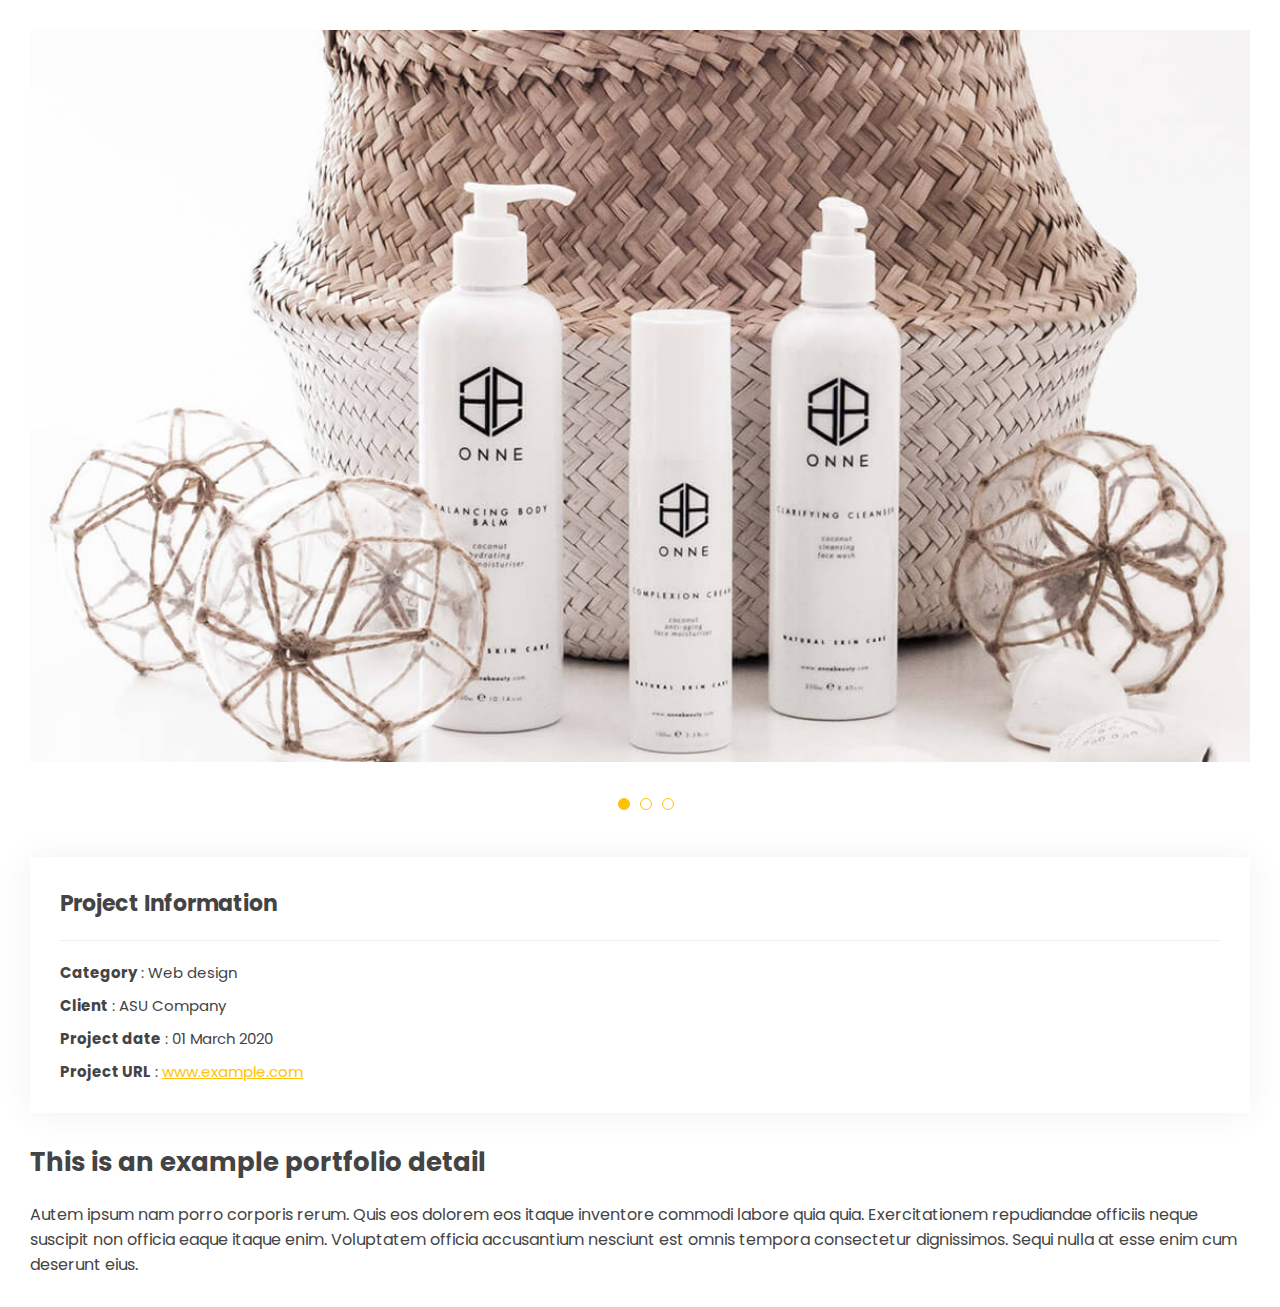
<file: portfolio-details.html>
<!DOCTYPE html>
<html lang="en">
<head>
    <meta charset="UTF-8">
    <meta http-equiv="X-UA-Compatible" content="IE=edge">
    <meta name="viewport" content="width=device-width, initial-scale=1.0">
    <title>Document</title>

    <link
      href="https://cdn.jsdelivr.net/npm/bootstrap@5.1.3/dist/css/bootstrap.min.css"
      rel="stylesheet"
      integrity="sha384-1BmE4kWBq78iYhFldvKuhfTAU6auU8tT94WrHftjDbrCEXSU1oBoqyl2QvZ6jIW3"
      crossorigin="anonymous"
    />
    <link
      rel="stylesheet"
      href="https://cdnjs.cloudflare.com/ajax/libs/OwlCarousel2/2.3.4/assets/owl.carousel.min.css"
    />
    <script
      src="https://cdn.jsdelivr.net/npm/bootstrap@5.1.3/dist/js/bootstrap.bundle.min.js"
      integrity="sha384-ka7Sk0Gln4gmtz2MlQnikT1wXgYsOg+OMhuP+IlRH9sENBO0LRn5q+8nbTov4+1p"
      crossorigin="anonymous"></script>
      <script src="https://code.jquery.com/jquery-3.6.0.min.js"></script>
      <script src="https://cdnjs.cloudflare.com/ajax/libs/OwlCarousel2/2.3.4/owl.carousel.min.js"></script>
      <script src="./js/owlcarousel/carousel.js"></script>

      <link rel="stylesheet" href="css/style.css" />
</head>
<body>
    <section class="portfolio-details">
        <div class="container">
            <div class="row">
                <div class="col-lg-8">
                    <div id="owl-two" class="owl-carousel">
                        <div class="portfolio-detail">
                          <img
                            src="./images/portfolio/portfolio-details-1.jpg"
                            alt="Portfolio Image"
                            class="portfolio__image"
                          />
                        </div>
                        <div class="portfolio-detail">
                          <img
                            src="./images/portfolio/portfolio-details-2.jpg"
                            alt="Portfolio Image"
                            class="portfolio__image"
                          />
                        </div>
                        <div class="portfolio-detail">
                          <img
                            src="./images/portfolio/portfolio-details-3.jpg"
                            alt="Testimonial Image"
                            class="testimonial__image"
                          />
                        </div>
                      </div>
                </div>
                <div class="col-lg-4">
                    <div class="project-info">
                        <h3>Project Information</h3>
                        <ul>
                            <li>
                                <strong>Category</strong>
                                : Web design
                            </li>
                            <li>
                                <strong>Client</strong>
                                : ASU Company
                            </li>
                            <li>
                                <strong>Project date</strong>
                                : 01 March 2020
                            </li>
                            <li>
                                <strong>Project URL</strong>
                                : <a href="" class="text-decoration-none">www.example.com</a>
                            </li>
                        </ul>
                    </div>
                    <div class="project-detail">
                        <h2>This is an example portfolio detail</h2>
                        <p>Autem ipsum nam porro corporis rerum. Quis eos dolorem eos itaque inventore commodi labore quia quia. Exercitationem repudiandae officiis neque suscipit non officia eaque itaque enim. Voluptatem officia accusantium nesciunt est omnis tempora consectetur dignissimos. Sequi nulla at esse enim cum deserunt eius.</p>
                    </div>
                </div>
            </div>
        </div>
        
    </section>
</body>
</html>
</file>
<file: css/style.css>
@import url("https://fonts.googleapis.com/css2?family=Open+Sans:ital,wght@0,300;0,400;0,600;1,400;1,500;1,600&family=Poppins:ital,wght@0,100;0,200;0,300;0,400;1,200;1,400&family=Roboto:wght@100&display=swap");
.header {
  padding: 20px 10px;
  height: 95px;
  z-index: 9999;
  -webkit-transition: all ease-out .5s;
  transition: all ease-out .5s;
  background: transparent;
}

.header .logo a {
  font-weight: 600;
  font-size: 28px;
  letter-spacing: 2px;
  color: #fff;
  display: inline-block;
  position: absolute;
  top: 25px;
}

.header .navbar-toggler {
  color: #fff;
  position: absolute;
  top: 0;
  right: 0;
}

.header .navbar .navbar-nav .nav-item a {
  color: #fff;
}

.header .navbar .navbar-nav .nav-item .active {
  color: #F4C107;
}

.header .navbar .navbar-nav .nav-item .nav-link {
  padding-right: 20px;
  cursor: pointer;
  -webkit-transition: all 0.3s ease 0s;
  transition: all 0.3s ease 0s;
}

.header .navbar .navbar-nav .nav-item .nav-link:hover {
  color: #F4C107;
}

.header .navbar-collapse {
  -ms-flex-preferred-size: 100%;
      flex-basis: 100%;
  -webkit-box-flex: 1;
      -ms-flex-positive: 1;
          flex-grow: 1;
  -webkit-box-align: center;
      -ms-flex-align: center;
          align-items: center;
}

.header .show {
  background-color: rgba(55, 64, 85, 0.9);
  padding: 20px;
}

.header .show ul li {
  color: #000;
}

.header .navbar .navbar-nav .dropdown a {
  color: #fff;
}

.header .navbar .navbar-nav .dropdown ul {
  display: block;
  position: absolute;
  list-style: none;
  left: 14px;
  top: calc(100% + 30px);
  margin: 0;
  padding: 10px 0;
  z-index: 99;
  opacity: 0;
  visibility: hidden;
  background: #fff;
  -webkit-box-shadow: 0px 0px 30px rgba(127, 137, 161, 0.25);
          box-shadow: 0px 0px 30px rgba(127, 137, 161, 0.25);
  -webkit-transition: 0.3s;
  transition: 0.3s;
}

.header .navbar .navbar-nav .dropdown ul li {
  min-width: 200px;
  padding: 20px 10px;
}

.header .navbar .navbar-nav .dropdown ul li a {
  color: #000;
  text-decoration: none;
  -webkit-transition: all 0.3s ease-in-out;
  transition: all 0.3s ease-in-out;
}

.header .navbar .navbar-nav .dropdown ul li a:hover {
  color: #F4C107;
}

.header .navbar .navbar-nav .dropdown:hover > ul {
  opacity: 1;
  top: 100%;
  visibility: visible;
}

.header-scrolled {
  background-color: rgba(55, 64, 85, 0.9);
}

.welcome-to-baker {
  background: url(../images/welcome-background.jpg) top center;
  position: relative;
  background-size: cover;
  height: 80vh;
}

.welcome-to-baker .section__inner {
  text-align: center;
  position: absolute;
  left: 50px;
  right: 50px;
  top: 236px;
}

.welcome-to-baker .section__inner h1 {
  font-size: 48px;
  font-weight: 700;
  line-height: 56px;
  color: #fff;
}

.welcome-to-baker .section__inner h2 {
  color: #eee;
  margin: 15px 0 0 0;
  font-size: 22px;
}

.welcome-to-baker .section__inner .get__started {
  background: transparent;
  color: #fff;
  width: 160px;
  border: 2px solid #F4C107;
  border-radius: 90px;
  padding: 10px 20px;
  margin-top: 40px;
  -webkit-transition: all 0.5s ease 0s;
  transition: all 0.5s ease 0s;
}

.welcome-to-baker .section__inner .get__started:hover {
  background: #F4C107;
}

.welcome-to-baker::before {
  content: "";
  background: rgba(45, 53, 69, 0.7);
  position: absolute;
  top: 0;
  bottom: 0;
  left: 0;
  right: 0;
}

.clients {
  margin-bottom: 30px;
  background-color: #F7F8FA;
  padding: 15px 0px;
}

.clients img {
  -webkit-transition: all 0.4s ease-in-out;
  transition: all 0.4s ease-in-out;
  width: 100px;
  max-width: 40%;
  display: inline-block;
  padding: 15px 0px;
  -webkit-filter: grayscale(100);
          filter: grayscale(100);
}

.clients img:hover {
  -webkit-filter: none;
          filter: none;
  -webkit-transform: scale(1.2);
          transform: scale(1.2);
}

.mid-section {
  margin-top: 60px;
}

.mid-section .bx-receipt {
  font-size: 48px;
  color: #8b97b3;
  margin-top: 15px;
}

.mid-section .bx-cube-alt {
  font-size: 48px;
  color: #8b97b3;
  margin-top: 15px;
}

.mid-section h3 {
  color: #414C64;
  font-weight: 700;
  font-size: 34px;
  margin-top: 10px;
}

.mid-section p {
  font-size: 15px;
  color: #848484;
}

.mid-section h4 {
  font-size: 20px;
  font-weight: 700;
  margin-top: 5px;
}

.counter {
  background: #f7f8fa;
  padding: 40px 0px;
  margin-top: 60px;
}

.counter .purecounter {
  font-size: 48px;
  display: block;
  color: #414c64;
}

.counter p {
  font-size: 14px;
}

.services {
  margin-top: 60px;
}

.services .services__title {
  text-align: center;
  padding-bottom: 30px;
}

.services .services__title h2 {
  padding-bottom: 20px;
  position: relative;
  font-weight: bold;
  font-size: 32px;
}

.services .services__title h2::after {
  content: "";
  background: #ffc107;
  position: absolute;
  display: block;
  height: 3px;
  width: 50px;
  left: 622px;
  margin-top: 20px;
}

.services .services__title p {
  padding-top: 20px;
  margin-bottom: 0;
  font-size: 14px;
  color: #aab3c7;
}

.services .service {
  text-align: center;
  margin: 10px 0px;
  padding: 70px 20px 80px 20px;
  -webkit-transition: all ease-in-out 0.3s;
  transition: all ease-in-out 0.3s;
  background: #fff;
  -webkit-box-shadow: 0px 5px 90px 0px rgba(110, 123, 131, 0.05);
          box-shadow: 0px 5px 90px 0px rgba(110, 123, 131, 0.05);
}

.services .service .icon__one i {
  color: #47AEFF;
  font-size: 32px;
  border: 1px solid #f5f5f5;
  border-radius: 50px;
  background: #f5f5f5;
  width: 64px;
  height: 64px;
  padding: 18px 0px;
  -webkit-transition: ease-in-out 0.3s;
  transition: ease-in-out 0.3s;
}

.services .service .icon__two i {
  color: #FFA76E;
  font-size: 32px;
  border: 1px solid #f5f5f5;
  border-radius: 50px;
  background: #f5f5f5;
  width: 64px;
  height: 64px;
  padding: 18px 0px;
  -webkit-transition: ease-in-out 0.3s;
  transition: ease-in-out 0.3s;
}

.services .service .icon__three i {
  color: #E80368;
  font-size: 32px;
  border: 1px solid #f5f5f5;
  border-radius: 50px;
  background: #f5f5f5;
  width: 64px;
  height: 64px;
  padding: 18px 0px;
  -webkit-transition: ease-in-out 0.3s;
  transition: ease-in-out 0.3s;
}

.services .service .icon__four i {
  color: #FFBB2C;
  font-size: 32px;
  border: 1px solid #f5f5f5;
  border-radius: 50px;
  background: #f5f5f5;
  width: 64px;
  height: 64px;
  padding: 18px 0px;
  -webkit-transition: ease-in-out 0.3s;
  transition: ease-in-out 0.3s;
}

.services .service .icon__five i {
  color: #FF5828;
  font-size: 32px;
  border: 1px solid #f5f5f5;
  border-radius: 50px;
  background: #f5f5f5;
  width: 64px;
  height: 64px;
  padding: 18px 0px;
  -webkit-transition: ease-in-out 0.3s;
  transition: ease-in-out 0.3s;
}

.services .service .icon__six i {
  color: #11DBCF;
  font-size: 32px;
  border: 1px solid #f5f5f5;
  border-radius: 50px;
  background: #f5f5f5;
  width: 64px;
  height: 64px;
  padding: 18px 0px;
  -webkit-transition: ease-in-out 0.3s;
  transition: ease-in-out 0.3s;
}

.services .service h4 {
  font-weight: 600;
  margin: 10px 0px 15px 0px;
  font-size: 22px;
}

.services .service h4 a {
  color: #414c64;
}

.services .service p {
  line-height: 24px;
  font-size: 14px;
  margin-bottom: 0;
}

.services .service:hover {
  -webkit-box-shadow: 0px 5px 90px 0px rgba(110, 123, 131, 0.18);
          box-shadow: 0px 5px 90px 0px rgba(110, 123, 131, 0.18);
}

.services .service:hover .icon__one i {
  color: #fff;
  background: #47AEFF;
}

.services .service:hover .icon__two i {
  color: #fff;
  background: #FFA76E;
}

.services .service:hover .icon__three i {
  color: #fff;
  background: #E80368;
}

.services .service:hover .icon__four i {
  color: #fff;
  background: #FFBB2C;
}

.services .service:hover .icon__five i {
  color: #fff;
  background: #FF5828;
}

.services .service:hover .icon__six i {
  color: #fff;
  background: #11DBCF;
}

.call-to-action {
  background: #414C64;
  color: #fff;
  padding: 60px 0;
  margin-top: 60px;
}

.call-to-action .section__title h3 {
  font-size: 28px;
  font-weight: 700;
}

.call-to-action .section__detail p {
  font-size: 16px;
}

.call-to-action .section__button button {
  font-weight: 500;
  font-size: 16px;
  letter-spacing: 1px;
  display: inline-block;
  padding: 10px 35px;
  border-radius: 25px;
  -webkit-transition: 0.5s;
  transition: 0.5s;
  margin-top: 10px;
  border: 2px solid #ffc107;
  color: #fff;
  background: #414C64;
}

.call-to-action .section__button button:hover {
  background: #ffc107;
  color: #fff;
}

.testimonials {
  margin-top: 60px;
}

.testimonials .testimonials__title {
  text-align: center;
  padding-bottom: 30px;
}

.testimonials .testimonials__title h2 {
  padding-bottom: 20px;
  position: relative;
  font-weight: bold;
  font-size: 32px;
}

.testimonials .testimonials__title h2::after {
  content: "";
  background: #ffc107;
  position: absolute;
  display: block;
  height: 3px;
  width: 50px;
  left: 622px;
  margin-top: 20px;
}

.testimonials .testimonials__title p {
  padding-top: 20px;
  margin-bottom: 0;
  font-size: 14px;
  color: #aab3c7;
}

.testimonials .testimonials__body .testimonial p {
  font-style: italic;
  margin: 0 15px 0 15px;
  padding: 20px 20px 60px 20px;
  background: #fafafc;
  border-radius: 6px;
  position: relative;
  z-index: 1;
}

.testimonials .testimonials__body .testimonial p i {
  font-size: 26px;
  color: #ffc107;
}

.testimonials .testimonials__body .testimonial p .quote-icon-left {
  display: inline-block;
  position: relative;
  left: -5px;
}

.testimonials .testimonials__body .testimonial p .quote-icon-right {
  display: inline-block;
  position: relative;
  right: -5px;
  top: 10px;
}

.testimonials .testimonials__body .testimonial .testimonial__image {
  width: 90px;
  border-radius: 50%;
  position: relative;
  margin: -40px 0 0 40px;
  z-index: 2;
  border: 6px solid #fff;
}

.testimonials .testimonials__body .testimonial h3 {
  font-size: 18px;
  font-weight: bold;
  margin: 10px 0 5px 45px;
  color: #111;
}

.testimonials .testimonials__body .testimonial h4 {
  font-size: 14px;
  color: #999;
  margin: 0 0 0 45px;
}

.testimonials .testimonials__body .owl-dots {
  position: relative;
  padding-top: 70px;
  text-align: center;
}

.testimonials .testimonials__body .owl-dots .owl-dot {
  position: relative;
  display: inline-block;
  margin: 0px 11px;
}

.testimonials .testimonials__body .owl-dots .owl-dot span {
  background: #fff none repeat scroll 0 0;
  bottom: 40px;
  display: block;
  height: 12px;
  position: absolute;
  -webkit-transition: all 0.3s ease 0s;
  transition: all 0.3s ease 0s;
  width: 12px;
  opacity: 1;
  background: #fff;
  border: 1px solid #ffc107;
  border-radius: 50%;
}

.testimonials .testimonials__body .owl-dots .active span {
  background: #FFC107 none repeat scroll 0 0;
}

.portfolio {
  margin-top: 60px;
}

.portfolio .portfolio__title {
  text-align: center;
  padding-bottom: 30px;
}

.portfolio .portfolio__title h2 {
  padding-bottom: 20px;
  position: relative;
  font-weight: bold;
  font-size: 32px;
}

.portfolio .portfolio__title h2::after {
  content: "";
  background: #ffc107;
  position: absolute;
  display: block;
  height: 3px;
  width: 50px;
  left: 622px;
  margin-top: 20px;
}

.portfolio .portfolio__title p {
  padding-top: 20px;
  margin-bottom: 0;
  font-size: 14px;
  color: #aab3c7;
}

.portfolio .work-filter ul li {
  display: inline-block;
  margin: 0 3px 10px 3px;
  list-style: none;
  border-radius: 50px;
  background: #fafafc;
  cursor: pointer;
  color: #414c64;
  padding: 8px 18px 10px 18px;
  font-size: 14px;
  font-weight: 500;
  line-height: 1;
  -webkit-transition: all ease-in-out 0.3s;
  transition: all ease-in-out 0.3s;
}

.portfolio .work-filter ul li:hover {
  background: #ffc107;
  color: #414c64;
}

.portfolio .work-filter ul li.active {
  color: #414c64;
  background: #ffc107;
}

.portfolio .work-filter-item {
  overflow: hidden;
}

.portfolio .work-filter-item img {
  position: relative;
  top: 0;
  -webkit-transition: all 0.6s cubic-bezier(0.645, 0.045, 0.355, 1);
  transition: all 0.6s cubic-bezier(0.645, 0.045, 0.355, 1);
}

.portfolio .work-filter-item:hover .portfolio-info {
  opacity: 1;
  bottom: 30px;
}

.portfolio .work-filter-item:hover img {
  top: -30px;
}

.portfolio .portfolio-info {
  opacity: 0;
  position: absolute;
  left: 15px;
  right: 15px;
  bottom: 11px;
  z-index: 3;
  -webkit-transition: all ease-in-out 0.3s;
  transition: all ease-in-out 0.3s;
  background: #ffc107;
  padding: 15px 20px;
}

.portfolio .portfolio-info > h4 {
  font-size: 18px;
  color: #fff;
  font-weight: 600;
}

.portfolio .portfolio-info > p {
  font-size: 14px;
  color: #fff;
  margin-bottom: 0;
}

.portfolio .portfolio-info a {
  position: absolute;
  right: 50px;
  font-size: 24px;
  top: calc(50% - 18px);
  color: rgba(255, 255, 255, 0.7);
  -webkit-transition: ease-in-out 0.3s;
  transition: ease-in-out 0.3s;
}

.portfolio .portfolio-info a i {
  -webkit-transition: ease-in-out 0.3s;
  transition: ease-in-out 0.3s;
}

.portfolio .portfolio-info a i:hover {
  color: #fff;
}

.portfolio .portfolio-info .details-link {
  right: 15px;
}

.portfolio-details {
  padding: 30px;
}

.portfolio-details .owl-carousel .owl-dots {
  position: relative;
  padding-top: 70px;
  text-align: center;
}

.portfolio-details .owl-carousel .owl-dots .owl-dot {
  position: relative;
  display: inline-block;
  margin: 0px 11px;
}

.portfolio-details .owl-carousel .owl-dots .owl-dot span {
  background: #fff none repeat scroll 0 0;
  bottom: 40px;
  display: block;
  height: 12px;
  position: absolute;
  -webkit-transition: all 0.3s ease 0s;
  transition: all 0.3s ease 0s;
  width: 12px;
  opacity: 1;
  background: #fff;
  border: 1px solid #ffc107;
  border-radius: 50%;
}

.portfolio-details .owl-carousel .owl-dots .active span {
  background: #FFC107 none repeat scroll 0 0;
}

.portfolio-details .project-info {
  padding: 30px;
  -webkit-box-shadow: 0px 0px 30px rgba(65, 76, 100, 0.08);
          box-shadow: 0px 0px 30px rgba(65, 76, 100, 0.08);
}

.portfolio-details .project-info h3 {
  font-size: 22px;
  font-weight: 700;
  margin-bottom: 20px;
  padding-bottom: 20px;
  border-bottom: 1px solid #eee;
}

.portfolio-details .project-info ul {
  list-style: none;
  font-size: 15px;
}

.portfolio-details .project-info ul li {
  margin-top: 10px;
}

.portfolio-details .project-info ul li a {
  color: #ffc107;
}

.portfolio-details .project-detail {
  padding-top: 30px;
}

.portfolio-details .project-detail h2 {
  font-size: 26px;
  font-weight: 700;
  margin-bottom: 20px;
}

.team {
  background-color: #f7f8fa;
  margin-top: 60px;
  padding-bottom: 60px;
}

.team .team__title {
  text-align: center;
  padding-top: 60px;
  padding-bottom: 30px;
}

.team .team__title h2 {
  padding-bottom: 20px;
  position: relative;
  font-weight: bold;
  font-size: 32px;
}

.team .team__title h2::after {
  content: "";
  background: #ffc107;
  position: absolute;
  display: block;
  height: 3px;
  width: 50px;
  left: 622px;
  margin-top: 20px;
}

.team .team__title p {
  padding-top: 20px;
  margin-bottom: 0;
  font-size: 14px;
  color: #aab3c7;
}

.team .team__body .member {
  -webkit-box-shadow: 0px 2px 15px rgba(65, 76, 100, 0.06);
          box-shadow: 0px 2px 15px rgba(65, 76, 100, 0.06);
  overflow: hidden;
  margin-bottom: 20px;
  border-radius: 5px;
  background: #fff;
}

.team .team__body .member .member__image {
  position: relative;
  overflow: hidden;
}

.team .team__body .member .member__image .social {
  position: absolute;
  left: 0;
  bottom: 0;
  right: 0;
  height: 40px;
  opacity: 0;
  -webkit-transition: ease-in-out 0.3s;
  transition: ease-in-out 0.3s;
  background: rgba(255, 255, 255, 0.85);
}

.team .team__body .member .member__image .social a {
  color: #414c64;
  -webkit-transition: ease-in-out 0.3s;
  transition: ease-in-out 0.3s;
  font-size: 20px;
}

.team .team__body .member .member__image .social a:hover {
  color: #ffc107;
}

.team .team__body .member .member__image:hover .social {
  opacity: 1;
}

.team .team__body .member .team__info {
  padding: 25px 15px;
}

.team .team__body .member .team__info h4 {
  font-weight: 700;
  margin-bottom: 5px;
  font-size: 18px;
  color: #414c64;
}

.team .team__body .member .team__info span {
  display: block;
  font-size: 13px;
  font-weight: 400;
  color: #aaaa;
}

.pricing {
  margin-top: 10px;
  padding-bottom: 60px;
}

.pricing .pricing__title {
  text-align: center;
  padding-top: 60px;
  padding-bottom: 30px;
}

.pricing .pricing__title h2 {
  padding-bottom: 20px;
  position: relative;
  font-weight: bold;
  font-size: 32px;
}

.pricing .pricing__title h2::after {
  content: "";
  background: #ffc107;
  position: absolute;
  display: block;
  height: 3px;
  width: 50px;
  left: 622px;
  margin-top: 20px;
}

.pricing .pricing__title p {
  padding-top: 20px;
  margin-bottom: 0;
  font-size: 14px;
  color: #aab3c7;
}

.pricing .pricing__body .box {
  margin-top: 20px;
  padding: 20px;
  background: #fff;
  text-align: center;
  -webkit-box-shadow: 0px 0px 4px rgba(0, 0, 0, 0.12);
          box-shadow: 0px 0px 4px rgba(0, 0, 0, 0.12);
  border-radius: 5px;
  position: relative;
  overflow: hidden;
}

.pricing .pricing__body .box .advanced {
  width: 200px;
  position: absolute;
  top: 18px;
  right: -68px;
  -webkit-transform: rotate(45deg);
          transform: rotate(45deg);
  z-index: 1;
  font-size: 14px;
  padding: 1px 0 3px 0;
  background: #ffc107;
  color: #fff;
}

.pricing .pricing__body .box .box__title {
  margin: -20px -20px 20px -20px;
  padding: 20px 15px;
  background: #f8f8f8;
  color: #777777;
}

.pricing .pricing__body .box .box__title h3 {
  font-size: 16px;
  font-weight: 600;
}

.pricing .pricing__body .box .selected {
  background-color: #ffc107;
  color: #fff;
}

.pricing .pricing__body .box h4 {
  font-size: 36px;
  color: #ffc107;
  font-weight: 600;
  margin-bottom: 20px;
}

.pricing .pricing__body .box h4 sup {
  font-size: 20px;
  top: -15px;
  left: -3px;
}

.pricing .pricing__body .box h4 span {
  color: #bababa;
  font-size: 16px;
  font-weight: 300;
}

.pricing .pricing__body .box ul {
  list-style: none;
  color: #444444;
  text-align: center;
  line-height: 20px;
  font-size: 14px;
}

.pricing .pricing__body .box ul li {
  padding-bottom: 16px;
}

.pricing .pricing__body .box .buy__btn {
  margin: 20px -20px -20px -20px;
  padding: 20px 15px;
  background: #f8f8f8;
  text-align: center;
}

.pricing .pricing__body .box .buy__btn button {
  padding: 10px 35px;
  border-radius: 4px;
  font-size: 14px;
  font-weight: 600;
  -webkit-transition: 0.3s;
  transition: 0.3s;
  border: 2px solid #c8cedc;
  color: #6c7c9f;
}

.pricing .pricing__body .box .buy__btn button:hover {
  background: #fff;
}

.pricing .pricing__body .box .buy__btn .selected__btn {
  color: #fff;
  background-color: #ffc107;
  border: none;
}

.pricing .pricing__body .box .buy__btn .selected__btn:hover {
  background: #c8cedc;
}

.faq {
  margin-top: 10px;
  background-color: #f7f8fa;
  padding-bottom: 60px;
}

.faq .faq__title {
  text-align: center;
  padding-top: 60px;
  padding-bottom: 30px;
}

.faq .faq__title h2 {
  padding-bottom: 20px;
  position: relative;
  font-weight: bold;
  font-size: 32px;
}

.faq .faq__title h2::after {
  content: "";
  background: #ffc107;
  position: absolute;
  display: block;
  height: 3px;
  width: 50px;
  left: 622px;
  margin-top: 20px;
}

.faq .faq__title p {
  padding-top: 20px;
  margin-bottom: 0;
  font-size: 14px;
  color: #aab3c7;
}

.faq .faq__body .accordion-item {
  padding: 10px 5px;
  background: #fff;
  border-radius: 4px;
  margin-bottom: 20px;
}

.faq .faq__body .accordion-item .accordion-button {
  -webkit-transition: 0.3s;
  transition: 0.3s;
}

.faq .faq__body .accordion-item .accordion-button:hover {
  color: #ffc107;
}

.faq .faq__body .accordion-item .accordion-button .icon-help {
  color: #ffc107;
  padding-right: 10px;
  font-size: 24px;
}

.faq .faq__body .accordion-item .accordion-button:focus {
  border-color: #fff;
  -webkit-box-shadow: none;
          box-shadow: none;
}

.faq .faq__body .accordion-item .accordion-button:not(.collapsed) {
  background-color: #ffff;
  color: #ffc107;
}

.contact {
  margin-top: 10px;
}

.contact .contact__title {
  text-align: center;
  padding-top: 60px;
  padding-bottom: 30px;
}

.contact .contact__title h2 {
  padding-bottom: 20px;
  position: relative;
  font-weight: bold;
  font-size: 32px;
}

.contact .contact__title h2::after {
  content: "";
  background: #ffc107;
  position: absolute;
  display: block;
  height: 3px;
  width: 50px;
  left: 622px;
  margin-top: 20px;
}

.contact .contact__title p {
  padding-top: 20px;
  margin-bottom: 0;
  font-size: 14px;
  color: #aab3c7;
}

.contact .contact__body .info-box {
  color: #444444;
  text-align: center;
  -webkit-box-shadow: 0px 0px 20px rgba(65, 76, 100, 0.05);
          box-shadow: 0px 0px 20px rgba(65, 76, 100, 0.05);
  padding: 20px 0px 30px 0px;
}

.contact .contact__body .info-box i {
  font-size: 32px;
  color: #ffc107;
  border-radius: 50%;
  padding: 8px;
  border: 2px dotted #ffeeba;
}

.contact .contact__body .info-box h3 {
  font-size: 20px;
  color: #777777;
  font-weight: 700;
  margin: 10px 0px;
}

.contact .contact__body .info-box p {
  line-height: 24px;
  font-size: 14px;
  margin-bottom: 0;
}

.contact .contact__body .info-form {
  -webkit-box-shadow: 0 0 20px rgba(65, 76, 100, 0.05);
          box-shadow: 0 0 20px rgba(65, 76, 100, 0.05);
  padding: 30px;
}

.contact .contact__body .info-form .name__email input {
  padding: 10px 15px;
  border-radius: 4px;
  -webkit-box-shadow: none;
          box-shadow: none;
  font-size: 14px;
  border: 1px solid #ced4da;
  width: 100%;
  font-weight: 400;
  line-height: 1.5;
  color: #212529;
  background-color: #fff;
}

.contact .contact__body .info-form .name__email input:focus {
  outline: #ffc107;
  border: 1px solid #ffc107;
}

.contact .contact__body .info-form .subject input {
  padding: 10px 15px;
  border-radius: 4px;
  -webkit-box-shadow: none;
          box-shadow: none;
  font-size: 14px;
  border: 1px solid #ced4da;
  width: 100%;
  font-weight: 400;
  line-height: 1.5;
  color: #212529;
  background-color: #fff;
}

.contact .contact__body .info-form .subject input:focus {
  outline: #ffc107;
  border: 1px solid #ffc107;
}

.contact .contact__body .info-form .message textarea {
  padding: 10px 15px;
  border-radius: 4px;
  -webkit-box-shadow: none;
          box-shadow: none;
  font-size: 14px;
  border: 1px solid #ced4da;
  width: 100%;
  font-weight: 400;
  line-height: 1.5;
  color: #212529;
  background-color: #fff;
}

.contact .contact__body .info-form .message textarea:focus {
  outline: #ffc107;
  border: 1px solid #ffc107;
}

.contact .contact__body .info-form .send__btn button {
  background: #ffc107;
  border: 0;
  padding: 10px 30px;
  color: #fff;
  -webkit-transition: 0.4s;
  transition: 0.4s;
  border-radius: 50px;
  margin-top: 10px;
}

.contact .contact__body .info-form .send__btn button:hover {
  background: #aab3c7;
}

.footer {
  margin-top: 60px;
  background: #fafafc;
  padding: 60px 0px 30px 0px;
}

.footer .footer__left p {
  margin-bottom: 0;
  font-size: 14px;
  line-height: 24px;
  color: #777777;
}

.footer .footer__links h4 {
  font-size: 16px;
  font-weight: bold;
  color: #444444;
  padding-bottom: 12px;
}

.footer .footer__links ul {
  list-style: none;
  padding: 0;
  margin: 0;
}

.footer .footer__links ul li {
  padding: 10px 0px;
}

.footer .footer__links ul li i {
  padding-right: 2px;
  color: #ffc107;
  font-size: 18px;
}

.footer .footer__links ul li a {
  color: #777777;
  -webkit-transition: 0.3s;
  transition: 0.3s;
  font-size: 14px;
}

.footer .footer__links ul li a:hover {
  color: #ffc107;
}

.footer .footer__services h4 {
  font-size: 16px;
  font-weight: bold;
  color: #444444;
  padding-bottom: 12px;
}

.footer .footer__services ul {
  list-style: none;
  padding: 0;
  margin: 0;
}

.footer .footer__services ul li {
  padding: 10px 0px;
}

.footer .footer__services ul li i {
  padding-right: 2px;
  color: #ffc107;
  font-size: 18px;
}

.footer .footer__services ul li a {
  color: #777777;
  -webkit-transition: 0.3s;
  transition: 0.3s;
  font-size: 14px;
}

.footer .footer__services ul li a:hover {
  color: #ffc107;
}

.footer .footer__newsLetter h4 {
  font-size: 16px;
  font-weight: bold;
  color: #444444;
  padding-bottom: 12px;
}

.footer .footer__newsLetter p {
  margin-top: 0;
  font-size: 14px;
  line-height: 24px;
  color: #777777;
}

.footer .footer__newsLetter form {
  margin-top: 30px;
  background: #fff;
  padding: 6px 10px;
  position: relative;
  border-radius: 50px;
  border: 1px solid #e1e4ec;
}

.footer .footer__newsLetter form .text__input {
  border: none;
  padding: 4px 8px;
  width: calc(100% - 100px);
}

.footer .footer__newsLetter form .text__input:focus {
  outline: #fff;
  border: none;
}

.footer .footer__newsLetter form .button__input {
  position: absolute;
  top: -1px;
  right: -1px;
  bottom: -1px;
  border: none;
  font-size: 16px;
  padding: 0px 20px;
  background: #ffc107;
  color: #fff;
  -webkit-transition: 0.3s;
  transition: 0.3s;
  border-radius: 50px;
  -webkit-box-shadow: 0px 2px 15px rgba(0, 0, 0, 0.1);
          box-shadow: 0px 2px 15px rgba(0, 0, 0, 0.1);
}

.footer__bottom {
  background: #fff;
  padding: 25px 0px;
}

.footer__bottom .copyright p {
  margin-bottom: 0;
  font-size: 14px;
  color: #777777;
}

.footer__bottom .copyright p .text-theme {
  color: #ffc107;
}

.footer__bottom .social__links a {
  font-size: 18px;
  display: inline-block;
  background: #e1e4ec;
  color: #5f6f92;
  line-height: 1;
  padding: 8px 0px;
  margin-right: 4px;
  border-radius: 50%;
  width: 36px;
  height: 36px;
  text-align: center;
  -webkit-transition: 0.3s;
  transition: 0.3s;
}

.footer__bottom .social__links a:hover {
  background: #ffc107;
}

* {
  margin: 0;
  padding: 0;
  -webkit-box-sizing: border-box;
          box-sizing: border-box;
}

body {
  font-family: 'Poppins', sans-serif;
  overflow-x: hidden;
  color: #444444;
}

.back-to-top {
  position: fixed;
  visibility: hidden;
  opacity: 0;
  right: 15px;
  bottom: 15px;
  z-index: 996;
  background: #ffc107;
  width: 40px;
  height: 40px;
  border-radius: 50px;
  -webkit-transition: all 0.4s;
  transition: all 0.4s;
}

.back-to-top i {
  font-size: 28px;
  color: #fff;
  line-height: 0;
}

.back-to-top:hover {
  background: #ffcb30;
  color: #fff;
}

.back-to-top.active {
  visibility: visible;
  opacity: 1;
}
/*# sourceMappingURL=style.css.map */
</file>
